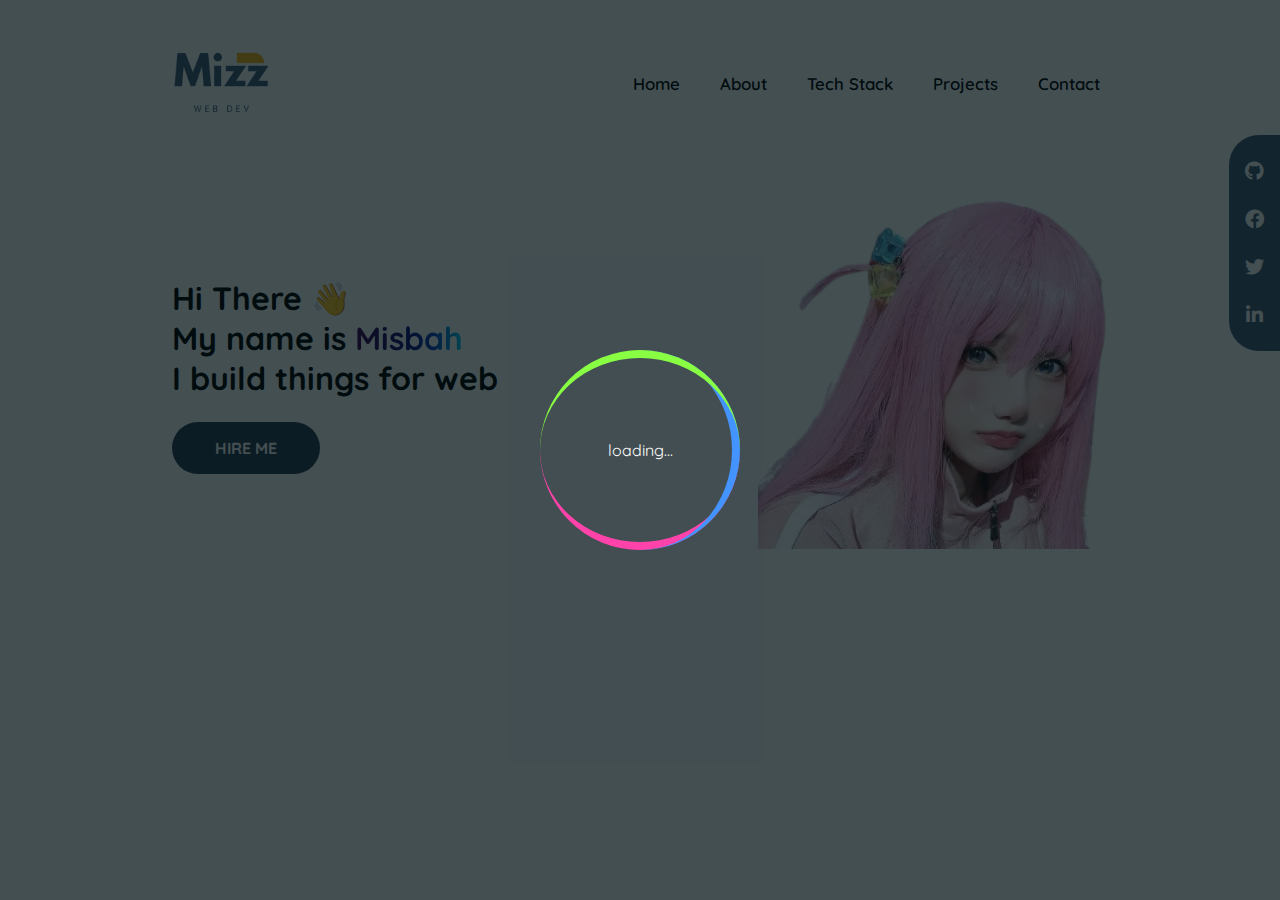
<file: index.html>
<!DOCTYPE html>
<html lang="en">
	<head>
		<meta charset="UTF-8" />
		<meta http-equiv="X-UA-Compatible" content="IE=edge" />
		<meta name="viewport" content="width=device-width, initial-scale=1.0" />
		<!-- CSS ORIGINAL -->
		<link rel="stylesheet" href="style.css" />
		<!-- CSS FONT AWESOME -->
		<link
			rel="stylesheet"
			href="https://cdnjs.cloudflare.com/ajax/libs/font-awesome/5.15.4/css/all.min.css"
			integrity="sha512-1ycn6IcaQQ40/MKBW2W4Rhis/DbILU74C1vSrLJxCq57o941Ym01SwNsOMqvEBFlcgUa6xLiPY/NS5R+E6ztJQ=="
			crossorigin="anonymous"
			referrerpolicy="no-referrer"
		/>
		<!-- GOOGLE FONT QUICKSAND -->
		<link rel="preconnect" href="https://fonts.googleapis.com" />
		<link rel="preconnect" href="https://fonts.gstatic.com" crossorigin />
		<link href="https://fonts.googleapis.com/css2?family=Quicksand:wght@500;700&display=swap" rel="stylesheet" />
		<title>Portofilio - Misbah</title>

		<!-- Jquery -->
		<script src="JS/jquery-3.6.3.min.js"></script>
	</head>

	<body>
		<div class="loader-container">
			<div class="ring"></div>
			<div class="ring"></div>
			<div class="ring"></div>
			<span class="loading">loading...</span>
		</div>

		<!-- NAVBAR -->
		<div class="navbar-container">
			<header>
				<!-- LOGO -->
				<div class="logo">
					<img src="assets/img/logo-mizz.png" alt="Logo-Misbahudin" />
				</div>
				<!-- NAVBAR LIST-->
				<nav class="nav-list">
					<div id="hamburger-menu">
						<svg xmlns="http://www.w3.org/2000/svg" viewBox="0 0 24 24" width="24" height="24">
							<path fill="none" d="M0 0h24v24H0z" />
							<path d="M3 4h18v2H3V4zm0 7h18v2H3v-2zm0 7h18v2H3v-2z" />
						</svg>
					</div>
					<ul>
						<li><a href="#">Home</a></li>
						<li><a href="#">About</a></li>
						<li><a href="#">Tech Stack</a></li>
						<li><a href="#">Projects</a></li>
						<li><a href="#">Contact</a></li>
					</ul>
				</nav>
			</header>
		</div>
		<!-- END OF NAVBAR -->

		<!-- MAIN CONTENT -->
		<main>
			<div class="content">
				<div class="content-description">
					<div class="content-title">
						<h1>
							Hi There &#128075; <br />
							My name is <span>Misbah</span> <br />
							I build things for web
						</h1>
						<a href="#"><button>Hire Me</button></a>
					</div>
				</div>
				<div class="content-image">
					<img src="assets/img/bocchi-chan.png" alt="Misbahudin" />
				</div>
			</div>
			<!-- END OF MAIN -->

			<!-- SOCIAL MEDIA LINK -->
			<aside>
				<div class="social-media">
					<ul>
						<li>
							<a href="https://linkedin.com/in/misbahudin99" target="_blank"><i class="fab fa-linkedin-in"></i></a>
						</li>
						<li>
							<a href="https://twitter.com/mizz_kun" target="_blank"><i class="fab fa-twitter"></i></a>
						</li>
						<li>
							<a href="https://facebook.com/misbahudin99" target="_blank"><i class="fab fa-facebook"></i></a>
						</li>
						<li>
							<a href="https://github.com/mizzcode" target="_blank"><i class="fab fa-github"></i></a>
						</li>
					</ul>
				</div>
			</aside>
		</main>

		<script src="JS/index.js"></script>
	</body>
</html>
</file>
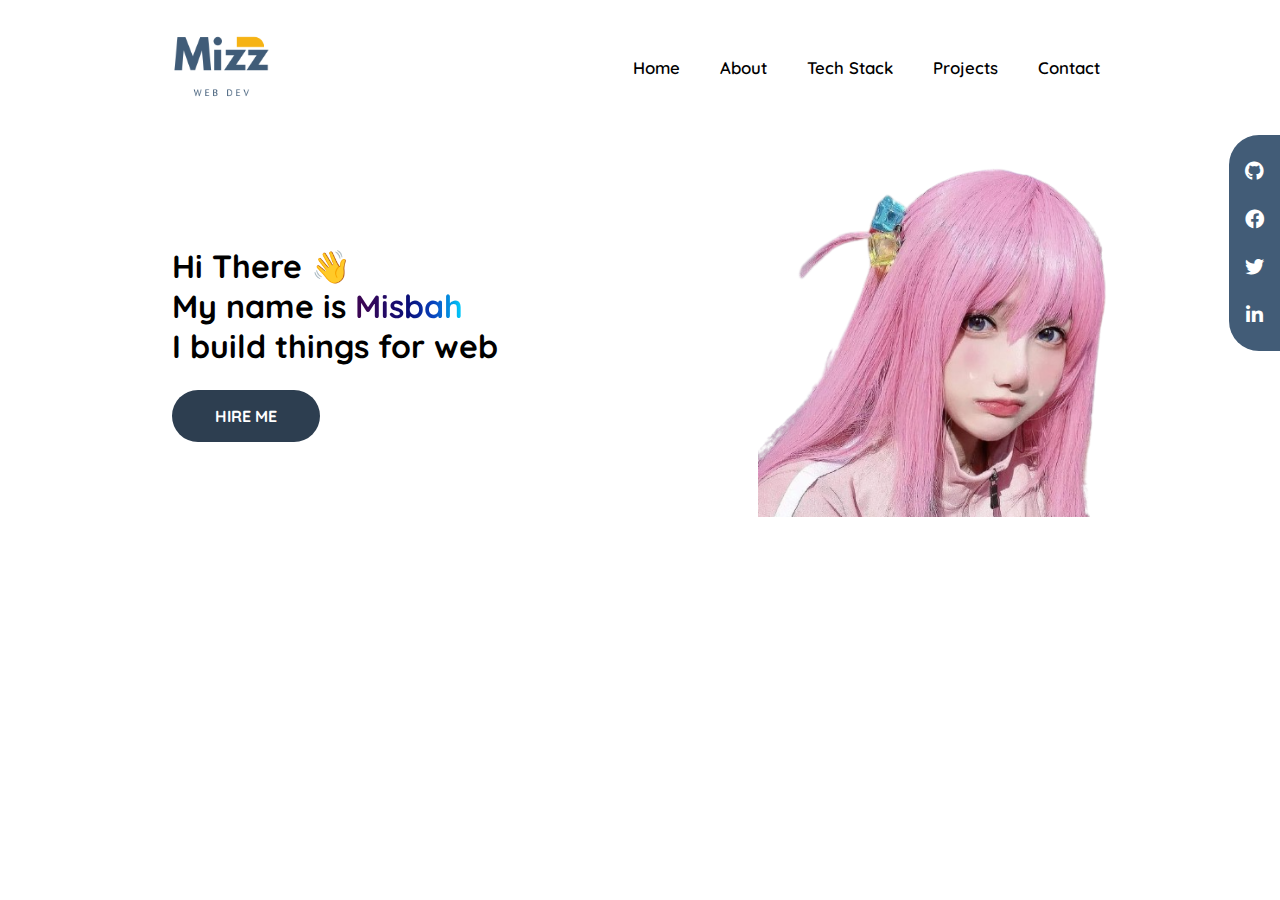
<file: landing-page.html>
<!DOCTYPE html>
<html lang="en">
  <head>
    <meta charset="UTF-8" />
    <meta http-equiv="X-UA-Compatible" content="IE=edge" />
    <meta name="viewport" content="width=device-width, initial-scale=1.0" />
    <!-- CSS ORIGINAL -->
    <link rel="stylesheet" href="style.css" />
    <!-- FONT AWESOME CSS -->
    <link
      rel="stylesheet"
      href="https://cdnjs.cloudflare.com/ajax/libs/font-awesome/5.15.4/css/all.min.css"
      integrity="sha512-1ycn6IcaQQ40/MKBW2W4Rhis/DbILU74C1vSrLJxCq57o941Ym01SwNsOMqvEBFlcgUa6xLiPY/NS5R+E6ztJQ=="
      crossorigin="anonymous"
      referrerpolicy="no-referrer"
    />
    <!-- FONT GOOGLE QUICKSAND -->
    <link rel="preconnect" href="https://fonts.googleapis.com" />
    <link rel="preconnect" href="https://fonts.gstatic.com" crossorigin />
    <link href="https://fonts.googleapis.com/css2?family=Quicksand:wght@500;700&display=swap" rel="stylesheet" />
    <title>Portofilio - Misbah</title>
  </head>

  <body>
    <!-- NAVBAR -->
    <header class="navbar-container">
      <!-- LOGO -->
      <div class="logo">
        <img src="assets/img/logo-mizz.png" alt="Logo-Misbahudin" />
      </div>
      <!-- NAVBAR LIST-->
      <nav class="nav-list">
        <ul>
          <li><a href="#">Home</a></li>
          <li><a href="#">About</a></li>
          <li><a href="#">Tech Stack</a></li>
          <li><a href="#">Projects</a></li>
          <li><a href="#">Contact</a></li>
        </ul>
      </nav>
    </header>
    <!-- END OF NAVBAR -->

    <!-- MAIN CONTENT -->
    <main>
      <div class="content">
        <div class="content-description">
          <div class="content-title">
            <h1>
              Hi There &#128075; <br />
              My name is <span>Misbah</span> <br />
              I build things for web
            </h1>
            <a href="#"><button>Hire Me</button></a>
          </div>
        </div>
        <div class="content-image">
          <img src="assets/img/bocchi-chan.png" alt="Misbahudin" />
        </div>
      </div>
      <!-- END OF MAIN -->

      <!-- SOCIAL MEDIA LINK -->
      <aside>
        <div class="social-media">
          <ul>
            <li>
              <a href="https://linkedin.com/in/misbahudin99"><i class="fab fa-linkedin-in"></i></a>
            </li>
            <li>
              <a href="https://twitter.com/mizz_kun"><i class="fab fa-twitter"></i></a>
            </li>
            <li>
              <a href="https://facebook.com/misbahudin99"><i class="fab fa-facebook"></i></a>
            </li>
            <li>
              <a href="https://github.com/mizzcode"><i class="fab fa-github"></i></a>
            </li>
          </ul>
        </div>
      </aside>
    </main>
  </body>
</html>
</file>
<file: style.css>
*,
::after,
::before {
	margin: 0;
	padding: 0;
	box-sizing: border-box;
}

body {
	font-family: 'Quicksand', sans-serif;
	height: 100vh;
	margin: 0;
}

.loader-container {
	position: absolute;
	z-index: 1000;
	width: 100%;
	height: 100vh;
	display: flex;
	justify-content: center;
	align-items: center;
	background-color: #011015;
}
/* LOADER ANIMATION */
.loader-container .ring {
	width: 200px;
	height: 200px;
	border: 0px solid black;
	border-radius: 50%;
	position: absolute;
}

.loader-container .ring:first-child {
	border-bottom-width: 8px;
	border-color: rgb(255, 0, 140);
	animation: rotate1 1s linear infinite;
}

.loader-container .ring:nth-child(2) {
	border-right-width: 8px;
	border-color: rgb(0, 110, 255);
	animation: rotate2 1s linear infinite;
}

.loader-container .ring:nth-child(3) {
	border-top-width: 8px;
	border-color: rgb(94, 255, 0);
	animation: rotate3 1s linear infinite;
}

.loader-container .loading {
	color: #fff;
}

@keyframes rotate1 {
	0% {
		transform: rotateX(35deg) rotateY(-45deg) rotateZ(0deg);
	}
	100% {
		transform: rotateX(35deg) rotateY(-45deg) rotateZ(360deg);
	}
}

@keyframes rotate2 {
	0% {
		transform: rotateX(50deg) rotateY(10deg) rotateZ(0deg);
	}
	100% {
		transform: rotateX(50deg) rotateY(10deg) rotateZ(360deg);
	}
}

@keyframes rotate3 {
	0% {
		transform: rotateX(35deg) rotateY(55deg) rotateZ(0deg);
	}
	100% {
		transform: rotateX(35deg) rotateY(55deg) rotateZ(360deg);
	}
}
/* END OF LOADER ANIMATION */
.navbar-container,
main {
	padding: 2rem;
}

header,
main,
main aside .social-media {
	width: 100%;
	display: flex;
}

header {
	justify-content: space-between;
	align-items: center;
	padding-block: 1rem;
}
header .logo img {
	width: 100px;
}
header .nav-list ul {
	padding-left: 0;
	display: flex;
	gap: 1.5rem 1.5rem;
}
header .nav-list ul li,
main aside .social-media ul li {
	list-style-type: none;
}
header .nav-list ul li a {
	text-decoration: none;
	color: #000;
	font-size: 1.05rem;
	font-weight: 600;
	padding: 0.5rem;
	border-radius: 999px;
	transition: 0.5s ease-in-out;
}
header .nav-list li a:hover {
	background-color: #425c77;
	color: #fff;
}
main {
	flex: 1;
	align-items: center;
}
main .content {
	flex: 1;
	display: flex;
	align-items: center;
}
main .content .content-description {
	flex: 1;
}
main .content .content-description .content-title {
	font-size: 1rem;
	margin-block: 1rem;
}
main .content .content-description .content-title h1 span {
	background: linear-gradient(90deg, #3a0654 9%, #090f79 50%, #0944bf 73%, #00d4ff 100%);
	-webkit-text-fill-color: transparent;
	-webkit-background-clip: text;
	background-clip: text;
}
main .content .content-description button {
	padding: 0.8rem 2.5rem;
	margin-block-start: 1.5rem;
	text-transform: uppercase;
	font-weight: 700;
	font-size: 1rem;
	font-family: Quicksand, sans-serif;
	color: #fff;
	border: 3px solid transparent;
	border-radius: 999px;
	background-color: #2d3e50;
	cursor: pointer;
	transition: 0.5s ease-in-out;
}
main .content .content-description button:hover {
	border: 3px solid #2d3e50;
	color: #2d3e50;
	background-color: transparent;
}
main .content .content-image img {
	margin: auto;
	min-width: 200px;
	width: 350px;
}
main aside {
	position: fixed;
	inset-block: 0;
	inset-inline-end: 0;
	margin-top: 100px;
}
main aside .social-media ul {
	padding: 1.5rem 1rem;
	margin: 35px auto auto;
	border-bottom-left-radius: 30px;
	border-top-left-radius: 30px;
	background-color: #425c77;
	display: flex;
	flex-direction: column-reverse;
	justify-content: center;
	align-items: center;
	gap: 1.5rem;
	font-size: 1.2rem;
}
main aside .social-media ul li a {
	text-decoration: none;
	color: #fff;
}
main aside .social-media ul li a:hover {
	color: #0ff;
}

#hamburger-menu {
	display: none;
}
@media (min-width: 1200px) {
	.navbar-container,
	main {
		margin: 0 auto;
		max-width: 1000px;
	}
}
@media screen and (max-width: 768px) {
	main {
		align-items: flex-start;
	}

	main .content {
		flex-direction: column;
	}

	main .content .content-description .title {
		font-size: 3rem;
	}
	main .content .content-image {
		order: -1;
	}

	.nav-list {
		position: relative;
	}

	#hamburger-menu {
		cursor: pointer;
		display: block;
	}

	header .nav-list ul {
		position: absolute;
		right: 0;
		top: 2.5rem;
		flex-direction: column;
		background-color: white;
		border: 1px solid rgba(0, 0, 0, 0.1);
		padding: 0.875rem 1rem;
		box-shadow: 0 0 0.375rem rgba(0, 0, 0, 0.2);
		border-radius: 0.375rem;
		width: 9.75rem;
		row-gap: 0.625rem;
		transition: opacity 400ms ease-in-out, visibility 400ms ease-in-out;
		opacity: 0;
		visibility: hidden;
	}

	header .nav-list ul.active-list {
		opacity: 1;
		visibility: visible;
	}

	header .nav-list ul li a {
		display: block;
	}
}

@media (max-width: 576px) {
	main .content .content-image img {
		width: 100%;
	}
}
</file>
